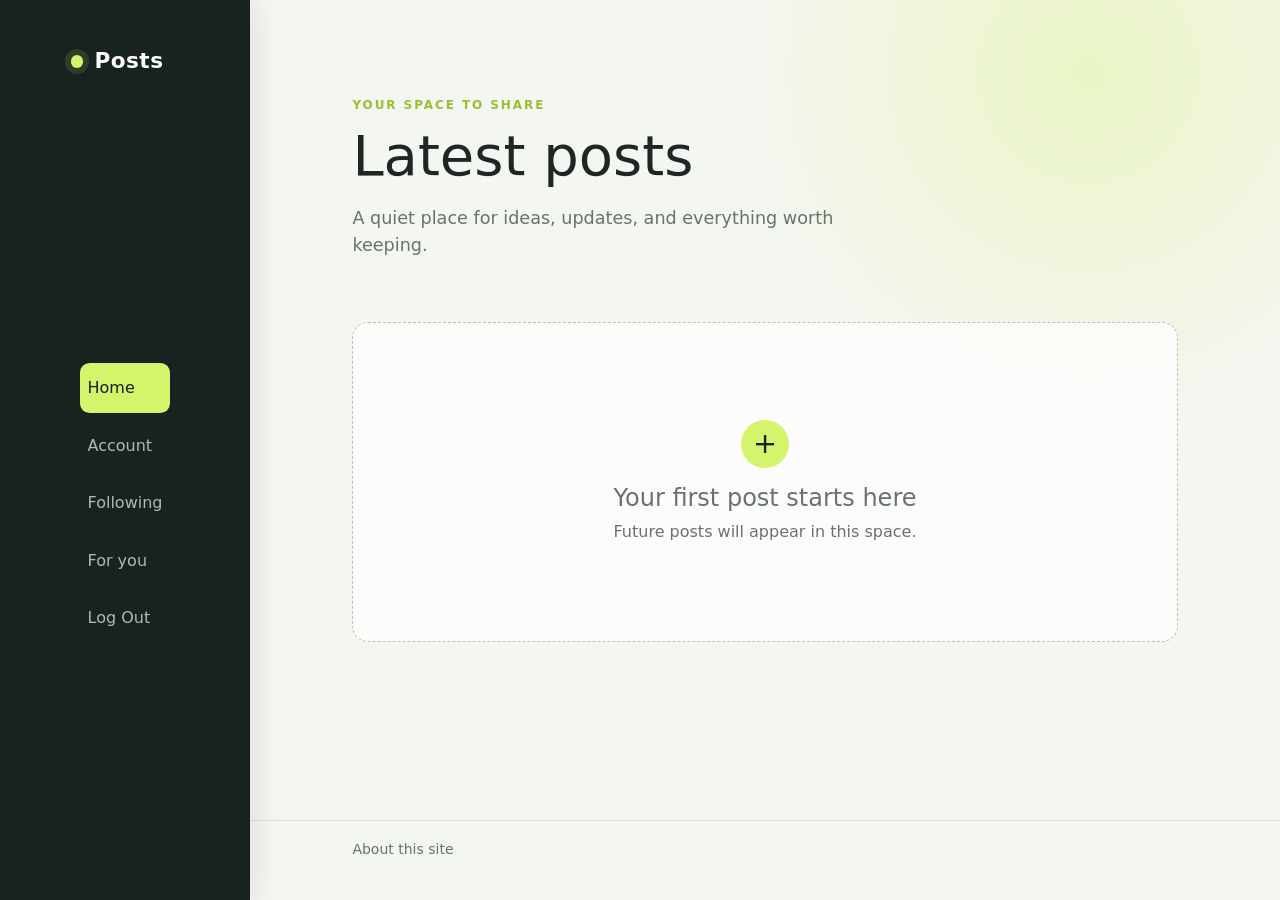
<file: index.html>
<!doctype html>
<html lang="en">
<head>
  <meta charset="utf-8">
  <meta name="viewport" content="width=device-width, initial-scale=1">
  <title>Posts</title>
  <link href="https://cdn.jsdelivr.net/npm/bootstrap@5.3.3/dist/css/bootstrap.min.css" rel="stylesheet">
  <link rel="stylesheet" href="styles.css">
</head>
<body>
  <nav class="navbar navbar-expand-lg navbar-dark sidebar-nav">
    <div class="container-fluid sidebar-inner">
      <a class="navbar-brand brand-mark" href="#">
        <span class="brand-dot"></span>
        Posts
      </a>
      <button class="navbar-toggler" type="button" data-bs-toggle="collapse" data-bs-target="#mainNavigation"
        aria-controls="mainNavigation" aria-expanded="false" aria-label="Toggle navigation">
        <span class="navbar-toggler-icon"></span>
      </button>
      <div class="collapse navbar-collapse" id="mainNavigation">
        <ul class="navbar-nav ms-auto">
          <li class="nav-item">
            <a class="nav-link active" aria-current="page" href="#posts">Home</a>
          </li>
          <li class="nav-item">
            <a class="nav-link" href="account.html">Account</a>
          </li>
          <li class="nav-item">
            <a class="nav-link" href="following.html">Following</a>
          </li>
          <li class="nav-item">
            <a class="nav-link" href="for-you.html">For you</a>
          </li>
          <li class="nav-item">
            <a class="nav-link" href="#logout">Log Out</a>
          </li>
        </ul>
      </div>
    </div>
  </nav>

  <main class="page-content">
    <section id="posts" aria-labelledby="posts-heading">
      <p class="eyebrow mb-2">Your space to share</p>
      <h1 id="posts-heading" class="display-4 mb-3">Latest posts</h1>
      <p class="intro mb-5">A quiet place for ideas, updates, and everything worth keeping.</p>
      <div id="postList" class="post-list"></div>
      <div id="emptyState" class="posts-placeholder text-center">
        <button class="placeholder-icon" type="button" data-bs-toggle="modal" data-bs-target="#createPostModal"
          aria-label="Create a new post">+</button>
        <h2 class="h4">Your first post starts here</h2>
        <p class="mb-0">Future posts will appear in this space.</p>
      </div>
    </section>
  </main>

  <footer id="about" class="page-footer">
    <small>About this site</small>
  </footer>

  <div class="modal fade" id="createPostModal" tabindex="-1" aria-labelledby="createPostModalLabel" aria-hidden="true">
    <div class="modal-dialog modal-dialog-centered">
      <div class="modal-content">
        <div class="modal-header">
          <h2 class="modal-title h5" id="createPostModalLabel">Create a post</h2>
          <button type="button" class="btn-close" data-bs-dismiss="modal" aria-label="Close"></button>
        </div>
        <form id="postForm">
          <div class="modal-body">
            <div class="mb-3">
              <label class="form-label" for="postTitle">Title</label>
              <input class="form-control" id="postTitle" name="title" type="text" maxlength="100" required>
            </div>
            <div>
              <label class="form-label" for="postBody">Post</label>
              <textarea class="form-control" id="postBody" name="body" rows="6" maxlength="2000" required></textarea>
            </div>
          </div>
          <div class="modal-footer">
            <button type="button" class="btn btn-outline-secondary" data-bs-dismiss="modal">Cancel</button>
            <button type="submit" class="btn btn-success">Publish post</button>
          </div>
        </form>
      </div>
    </div>
  </div>

  <script src="https://cdn.jsdelivr.net/npm/bootstrap@5.3.3/dist/js/bootstrap.bundle.min.js"></script>
  <script src="app.js"></script>
</body>
</html>
</file>
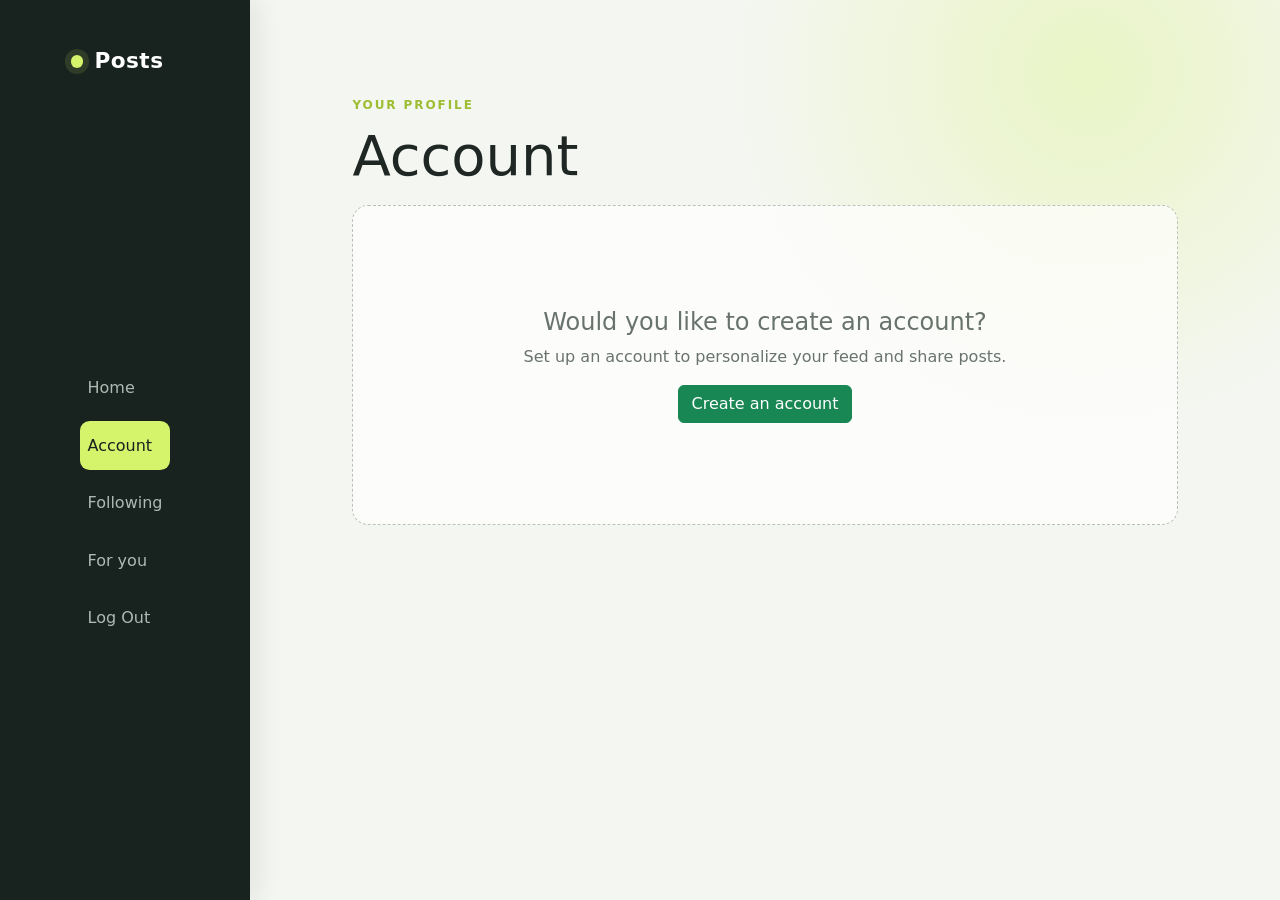
<file: account.html>
<!doctype html>
<html lang="en">
<head>
  <meta charset="utf-8">
  <meta name="viewport" content="width=device-width, initial-scale=1">
  <title>Account | Posts</title>
  <link href="https://cdn.jsdelivr.net/npm/bootstrap@5.3.3/dist/css/bootstrap.min.css" rel="stylesheet">
  <link rel="stylesheet" href="styles.css">
</head>
<body>
  <nav class="navbar navbar-expand-lg navbar-dark sidebar-nav">
    <div class="container-fluid sidebar-inner">
      <a class="navbar-brand brand-mark" href="index.html"><span class="brand-dot"></span>Posts</a>
      <button class="navbar-toggler" type="button" data-bs-toggle="collapse" data-bs-target="#mainNavigation"
        aria-controls="mainNavigation" aria-expanded="false" aria-label="Toggle navigation">
        <span class="navbar-toggler-icon"></span>
      </button>
      <div class="collapse navbar-collapse" id="mainNavigation">
        <ul class="navbar-nav ms-auto">
          <li class="nav-item"><a class="nav-link" href="index.html">Home</a></li>
          <li class="nav-item"><a class="nav-link active" aria-current="page" href="account.html">Account</a></li>
          <li class="nav-item"><a class="nav-link" href="following.html">Following</a></li>
          <li class="nav-item"><a class="nav-link" href="for-you.html">For you</a></li>
          <li class="nav-item"><a class="nav-link" href="#logout">Log Out</a></li>
        </ul>
      </div>
    </div>
  </nav>

  <main class="page-content">
    <section aria-labelledby="account-heading">
      <p class="eyebrow mb-2">Your profile</p>
      <h1 id="account-heading" class="display-4 mb-3">Account</h1>
      <div class="posts-placeholder text-center">
        <h2 class="h4">Would you like to create an account?</h2>
        <p>Set up an account to personalize your feed and share posts.</p>
        <button class="btn btn-success" type="button">Create an account</button>
      </div>
    </section>
  </main>
</body>
</html>
</file>
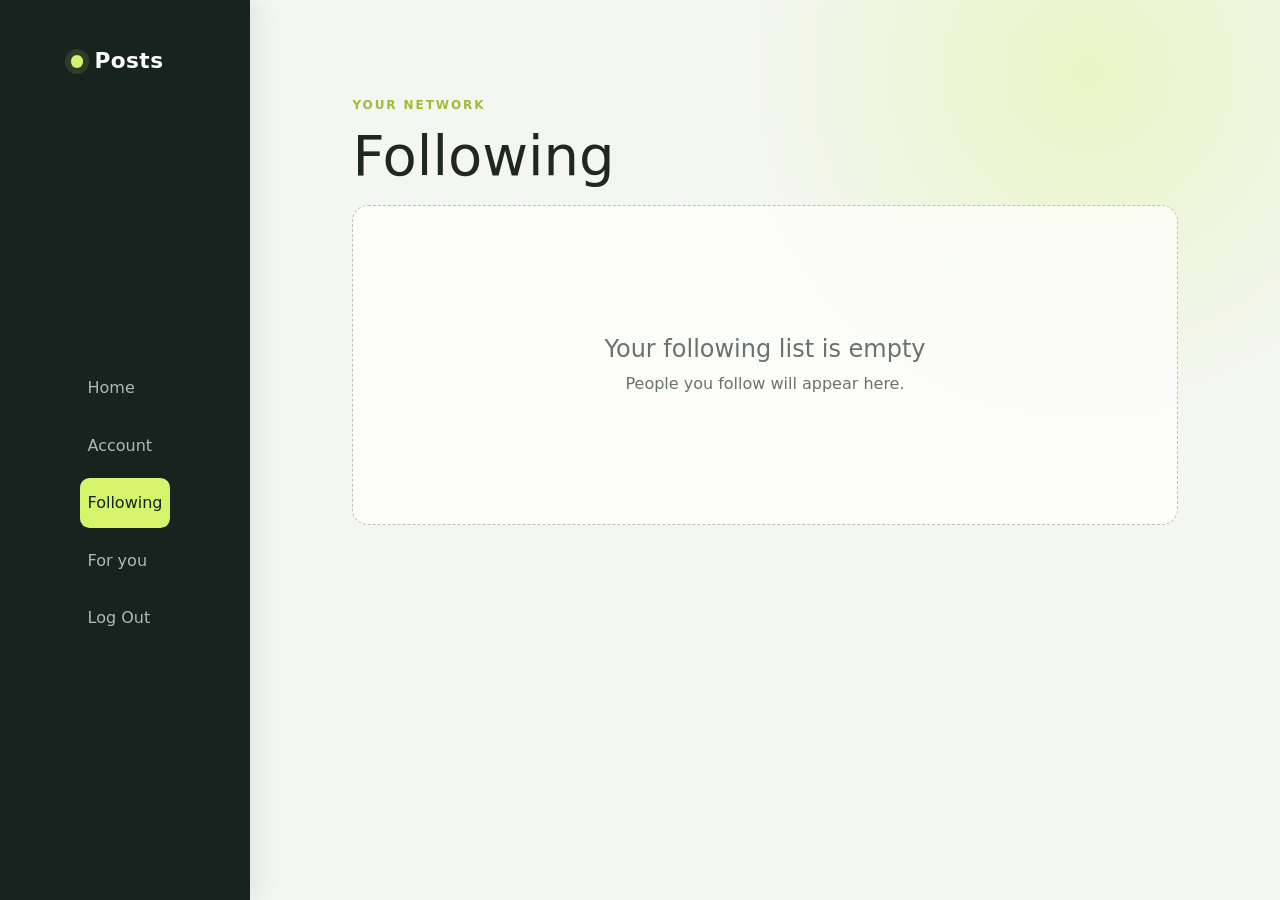
<file: following.html>
<!doctype html>
<html lang="en">
<head>
  <meta charset="utf-8">
  <meta name="viewport" content="width=device-width, initial-scale=1">
  <title>Following | Posts</title>
  <link href="https://cdn.jsdelivr.net/npm/bootstrap@5.3.3/dist/css/bootstrap.min.css" rel="stylesheet">
  <link rel="stylesheet" href="styles.css">
</head>
<body>
  <nav class="navbar navbar-expand-lg navbar-dark sidebar-nav">
    <div class="container-fluid sidebar-inner">
      <a class="navbar-brand brand-mark" href="index.html"><span class="brand-dot"></span>Posts</a>
      <button class="navbar-toggler" type="button" data-bs-toggle="collapse" data-bs-target="#mainNavigation"
        aria-controls="mainNavigation" aria-expanded="false" aria-label="Toggle navigation">
        <span class="navbar-toggler-icon"></span>
      </button>
      <div class="collapse navbar-collapse" id="mainNavigation">
        <ul class="navbar-nav ms-auto">
          <li class="nav-item"><a class="nav-link" href="index.html">Home</a></li>
          <li class="nav-item"><a class="nav-link" href="account.html">Account</a></li>
          <li class="nav-item"><a class="nav-link active" aria-current="page" href="following.html">Following</a></li>
          <li class="nav-item"><a class="nav-link" href="for-you.html">For you</a></li>
          <li class="nav-item"><a class="nav-link" href="#logout">Log Out</a></li>
        </ul>
      </div>
    </div>
  </nav>

  <main class="page-content">
    <section aria-labelledby="following-heading">
      <p class="eyebrow mb-2">Your network</p>
      <h1 id="following-heading" class="display-4 mb-3">Following</h1>
      <div class="posts-placeholder text-center">
        <h2 class="h4">Your following list is empty</h2>
        <p class="mb-0">People you follow will appear here.</p>
      </div>
    </section>
  </main>
</body>
</html>
</file>
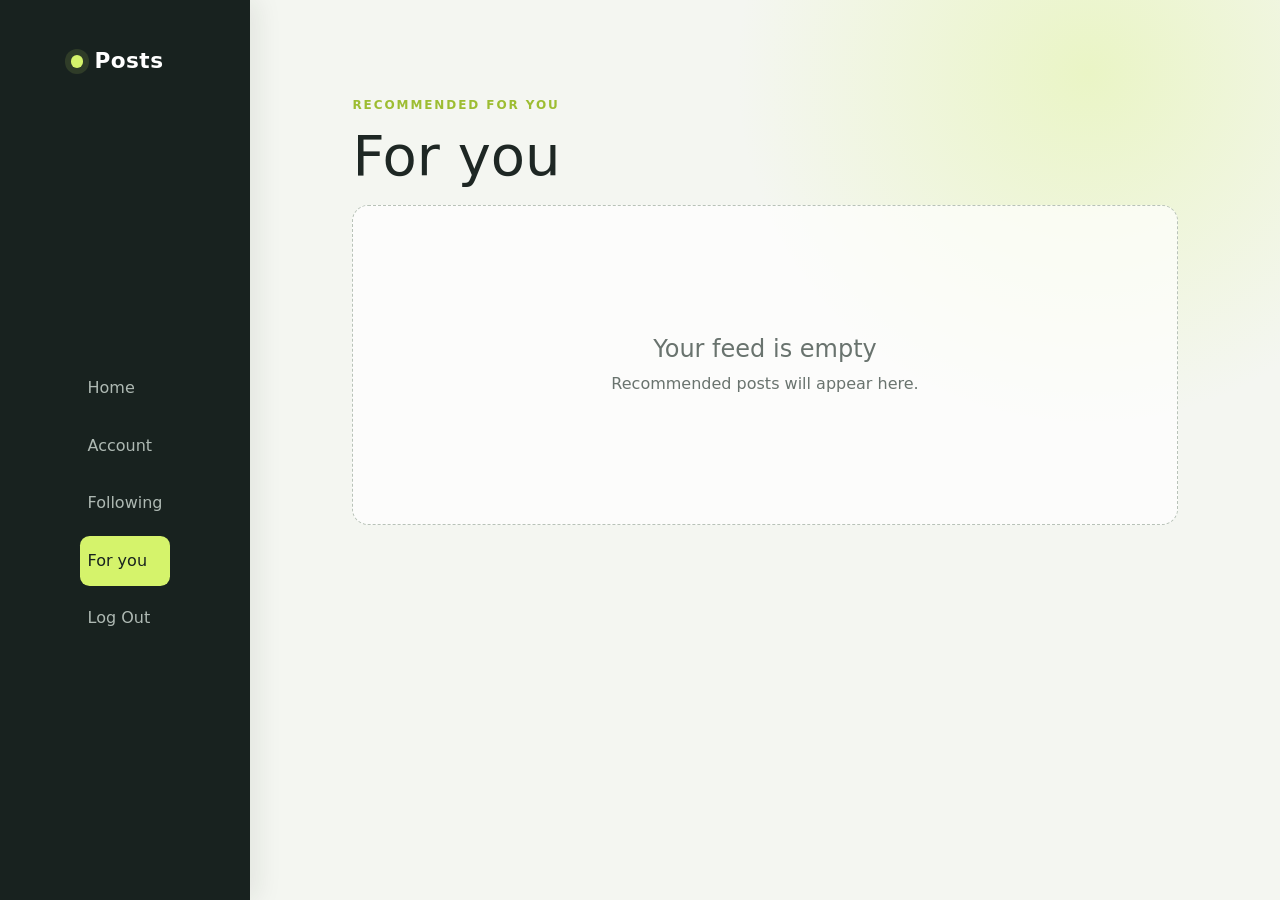
<file: for-you.html>
<!doctype html>
<html lang="en">
<head>
  <meta charset="utf-8">
  <meta name="viewport" content="width=device-width, initial-scale=1">
  <title>For You | Posts</title>
  <link href="https://cdn.jsdelivr.net/npm/bootstrap@5.3.3/dist/css/bootstrap.min.css" rel="stylesheet">
  <link rel="stylesheet" href="styles.css">
</head>
<body>
  <nav class="navbar navbar-expand-lg navbar-dark sidebar-nav">
    <div class="container-fluid sidebar-inner">
      <a class="navbar-brand brand-mark" href="index.html"><span class="brand-dot"></span>Posts</a>
      <button class="navbar-toggler" type="button" data-bs-toggle="collapse" data-bs-target="#mainNavigation"
        aria-controls="mainNavigation" aria-expanded="false" aria-label="Toggle navigation">
        <span class="navbar-toggler-icon"></span>
      </button>
      <div class="collapse navbar-collapse" id="mainNavigation">
        <ul class="navbar-nav ms-auto">
          <li class="nav-item"><a class="nav-link" href="index.html">Home</a></li>
          <li class="nav-item"><a class="nav-link" href="account.html">Account</a></li>
          <li class="nav-item"><a class="nav-link" href="following.html">Following</a></li>
          <li class="nav-item"><a class="nav-link active" aria-current="page" href="for-you.html">For you</a></li>
          <li class="nav-item"><a class="nav-link" href="#logout">Log Out</a></li>
        </ul>
      </div>
    </div>
  </nav>

  <main class="page-content">
    <section aria-labelledby="for-you-heading">
      <p class="eyebrow mb-2">Recommended for you</p>
      <h1 id="for-you-heading" class="display-4 mb-3">For you</h1>
      <div class="posts-placeholder text-center">
        <h2 class="h4">Your feed is empty</h2>
        <p class="mb-0">Recommended posts will appear here.</p>
      </div>
    </section>
  </main>
</body>
</html>
</file>
<file: styles.css>
:root {
  --ink: #1e2724;
  --muted: #69736e;
  --paper: #f4f6f1;
  --panel: #ffffff;
  --sidebar: #18221f;
  --accent: #d5f36b;
  --accent-dark: #9dbd32;
}

body {
  min-height: 100vh;
  color: var(--ink);
  background:
    radial-gradient(circle at 85% 8%, rgba(213, 243, 107, 0.32), transparent 22rem),
    var(--paper);
}

.sidebar-nav {
  position: fixed;
  inset: 0 auto 0 0;
  z-index: 1030;
  width: 250px;
  min-height: 100vh;
  align-items: flex-start;
  background: var(--sidebar);
  box-shadow: 8px 0 24px rgba(24, 34, 31, 0.08);
}

.sidebar-inner {
  display: flex;
  flex-direction: column;
  align-items: stretch;
  height: 100%;
  padding: 2rem 1.5rem;
}

.brand-mark {
  display: flex;
  align-items: center;
  gap: 0.7rem;
  margin-bottom: 4rem;
  font-size: 1.35rem;
  font-weight: 700;
  letter-spacing: 0.02em;
}

.brand-dot {
  width: 0.8rem;
  height: 0.8rem;
  border-radius: 50%;
  background: var(--accent);
  box-shadow: 0 0 0 6px rgba(213, 243, 107, 0.12);
}

.sidebar-nav .navbar-nav {
  flex-direction: column;
  gap: 0.5rem;
}

.sidebar-nav .nav-link {
  padding: 0.8rem 1rem;
  border-radius: 0.6rem;
  color: #aeb9b3;
  transition: color 160ms ease, background-color 160ms ease;
}

.sidebar-nav .nav-link:hover,
.sidebar-nav .nav-link.active {
  color: var(--sidebar);
  background: var(--accent);
}

.page-content {
  min-height: calc(100vh - 5rem);
  margin-left: 250px;
  padding: 6rem clamp(2rem, 8vw, 8rem) 4rem;
}

.eyebrow {
  color: var(--accent-dark);
  font-size: 0.75rem;
  font-weight: 700;
  letter-spacing: 0.16em;
  text-transform: uppercase;
}

.intro,
.posts-placeholder,
.page-footer {
  color: var(--muted);
}

.intro {
  max-width: 32rem;
  font-size: 1.1rem;
}

.posts-placeholder {
  display: grid;
  min-height: 20rem;
  place-items: center;
  align-content: center;
  padding: 2rem;
  border: 1px dashed #b8c2b8;
  border-radius: 1rem;
  background: rgba(255, 255, 255, 0.68);
}

.post-list {
  display: grid;
  gap: 1rem;
  margin-bottom: 1rem;
}

.post-card {
  padding: 1.5rem;
  border: 1px solid #d9ded6;
  border-radius: 1rem;
  background: var(--panel);
  box-shadow: 0 0.5rem 1.5rem rgba(24, 34, 31, 0.05);
}

.post-card p {
  white-space: pre-wrap;
}

.placeholder-icon {
  display: grid;
  width: 3rem;
  height: 3rem;
  margin-bottom: 1rem;
  place-items: center;
  border-radius: 50%;
  color: var(--sidebar);
  background: var(--accent);
  font-size: 1.8rem;
  line-height: 1;
  border: 0;
  cursor: pointer;
  transition: transform 160ms ease, box-shadow 160ms ease;
}

.placeholder-icon:hover,
.placeholder-icon:focus-visible {
  transform: translateY(-2px);
  box-shadow: 0 0.5rem 1rem rgba(157, 189, 50, 0.28);
}

.page-footer {
  margin-left: 250px;
  padding: 1rem clamp(2rem, 8vw, 8rem) 2rem;
  border-top: 1px solid #d9ded6;
}

@media (max-width: 991.98px) {
  .sidebar-nav {
    position: sticky;
    width: 100%;
    min-height: auto;
  }

  .sidebar-inner {
    height: auto;
    padding: 1rem 1.25rem;
  }

  .brand-mark {
    margin-bottom: 0;
  }

  .sidebar-nav .navbar-collapse {
    margin-top: 1rem;
  }

  .page-content {
    min-height: auto;
    margin-left: 0;
    padding: 4rem 1.25rem 3rem;
  }

  .page-footer {
    margin-left: 0;
    padding-right: 1.25rem;
    padding-left: 1.25rem;
  }
}
</file>
